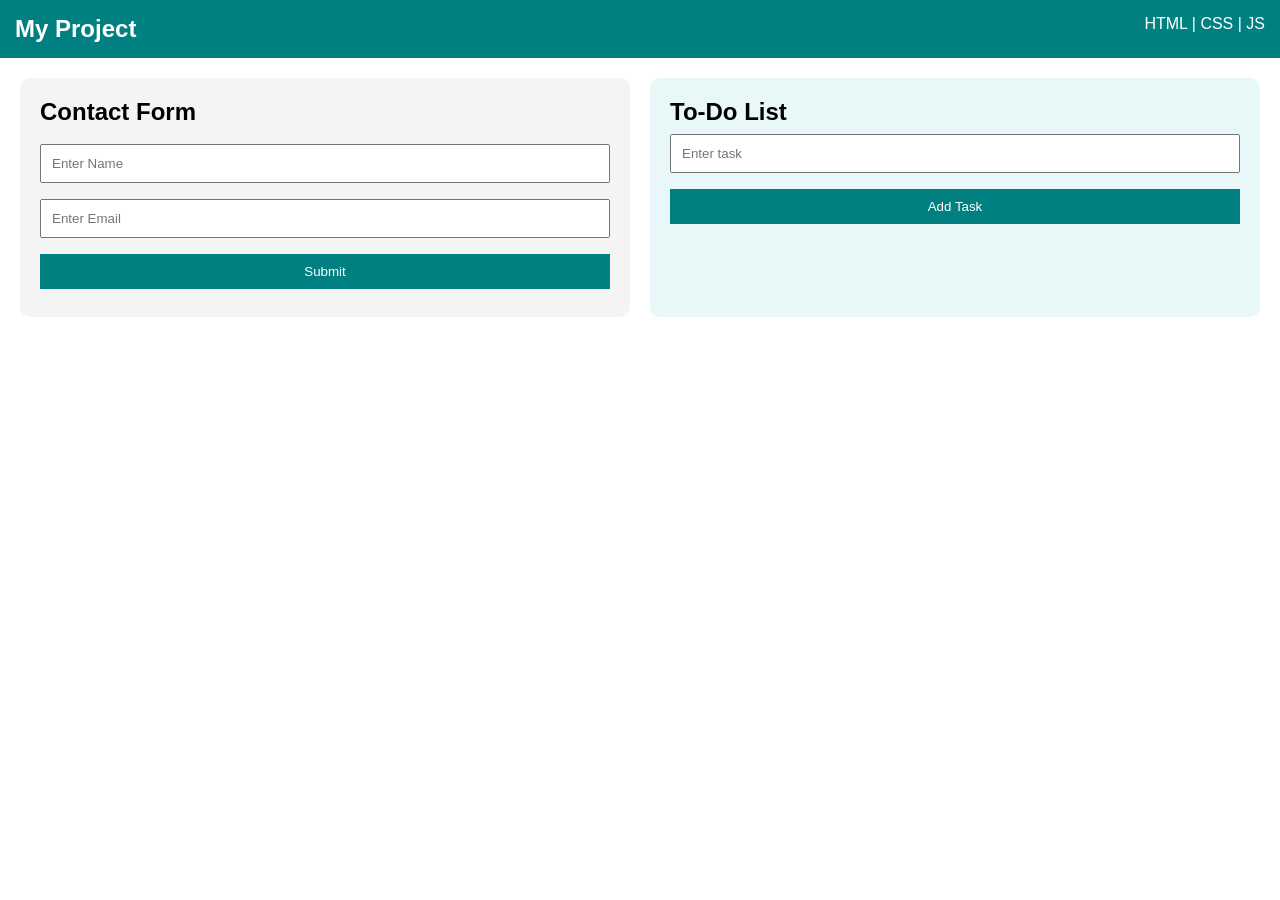
<file: Task 2/index.html>
<!DOCTYPE html>
<html lang="en">
<head>
<meta charset="UTF-8">
<meta name="viewport" content="width=device-width, initial-scale=1.0">
<title>Intermediate HTML CSS JS Task</title>

<link rel="stylesheet" href="style.css">
</head>

<body>

<!-- FLEXBOX NAVBAR -->
<div class="navbar">
  <h2>My Project</h2>
  <p>HTML | CSS | JS</p>
</div>

<div class="container">

  <!-- CONTACT FORM -->
  <div class="form-box">
    <h2>Contact Form</h2>

    <form id="contactForm">
      <input type="text" id="name" placeholder="Enter Name">
      <input type="email" id="email" placeholder="Enter Email">
      <button type="submit">Submit</button>
      <p class="error" id="errorMsg"></p>
    </form>
  </div>

  <!-- TODO LIST -->
  <div class="todo-box">
    <h2>To-Do List</h2>

    <input type="text" id="taskInput" placeholder="Enter task">
    <button onclick="addTask()">Add Task</button>

    <div id="taskList"></div>
  </div>

</div>

<script src="script.js"> </script>

</body>
</html>
</file>
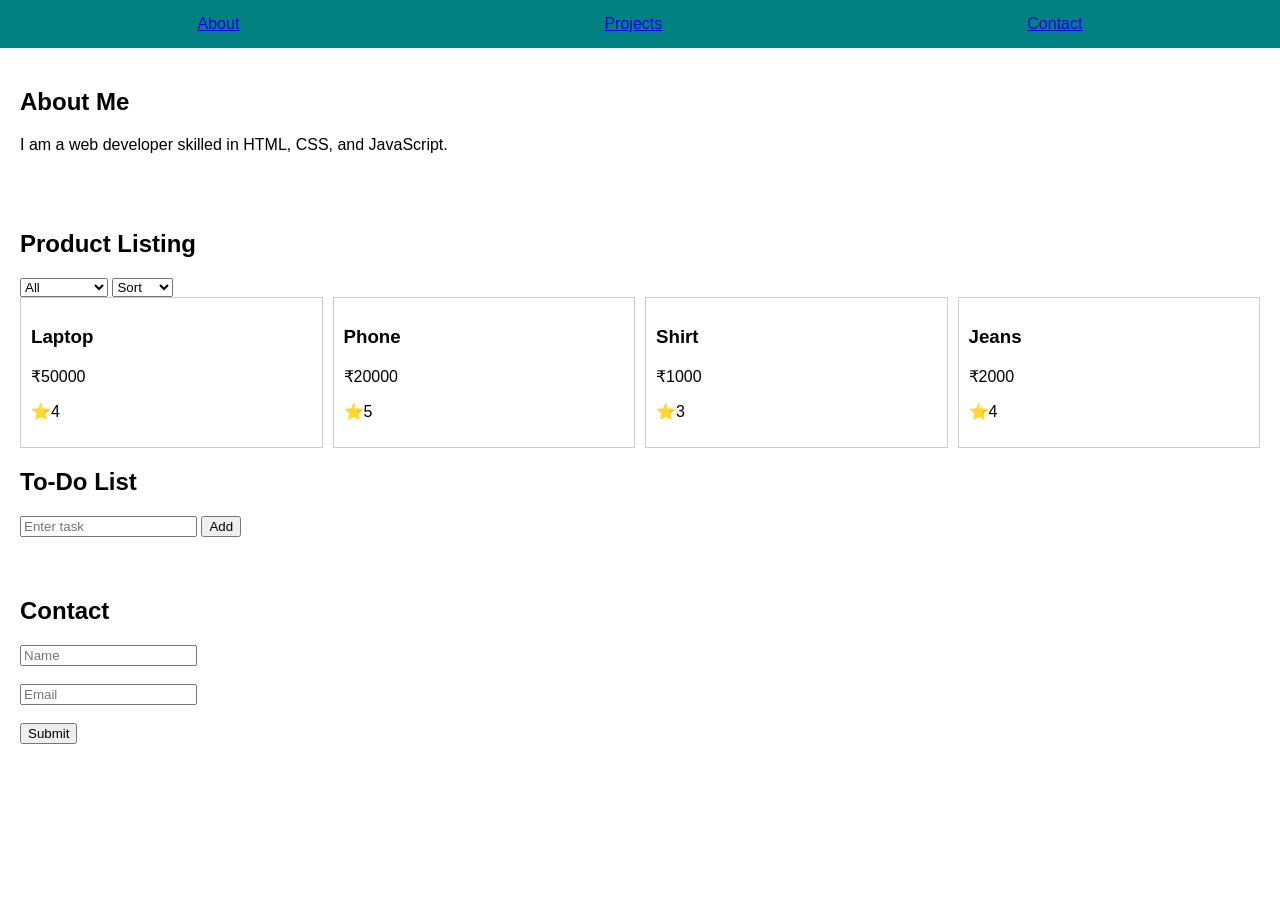
<file: Task 4/index.html>
<!DOCTYPE html>
<html lang="en">
<head>
<meta charset="UTF-8">
<meta name="viewport" content="width=device-width, initial-scale=1.0">
<title>Full Project</title>
<link rel="stylesheet" href="style.css">
</head>

<body>

<!-- NAVBAR -->
<nav>
  <a href="#about">About</a>
  <a href="#projects">Projects</a>
  <a href="#contact">Contact</a>
</nav>

<!-- ABOUT -->
<section id="about">
  <h2>About Me</h2>
  <p>I am a web developer skilled in HTML, CSS, and JavaScript.</p>
</section>

<!-- PROJECTS -->
<section id="projects">

  <h2>Product Listing</h2>

  <select onchange="filterCategory(this.value)">
    <option value="all">All</option>
    <option value="electronics">Electronics</option>
    <option value="clothes">Clothes</option>
  </select>

  <select onchange="sortProducts(this.value)">
    <option value="default">Sort</option>
    <option value="price">Price</option>
    <option value="rating">Rating</option>
  </select>

  <div class="products" id="productList"></div>

  <h2>To-Do List</h2>

  <input id="taskInput" placeholder="Enter task">
  <button onclick="addTask()">Add</button>

  <div id="taskList"></div>

</section>

<!-- CONTACT -->
<section id="contact">
  <h2>Contact</h2>
  <input id="name" placeholder="Name"><br><br>
  <input id="email" placeholder="Email"><br><br>
  <button onclick="submitForm()">Submit</button>
  <p id="msg"></p>
</section>

<script src="script.js"></script>

</body>
</html>
</file>
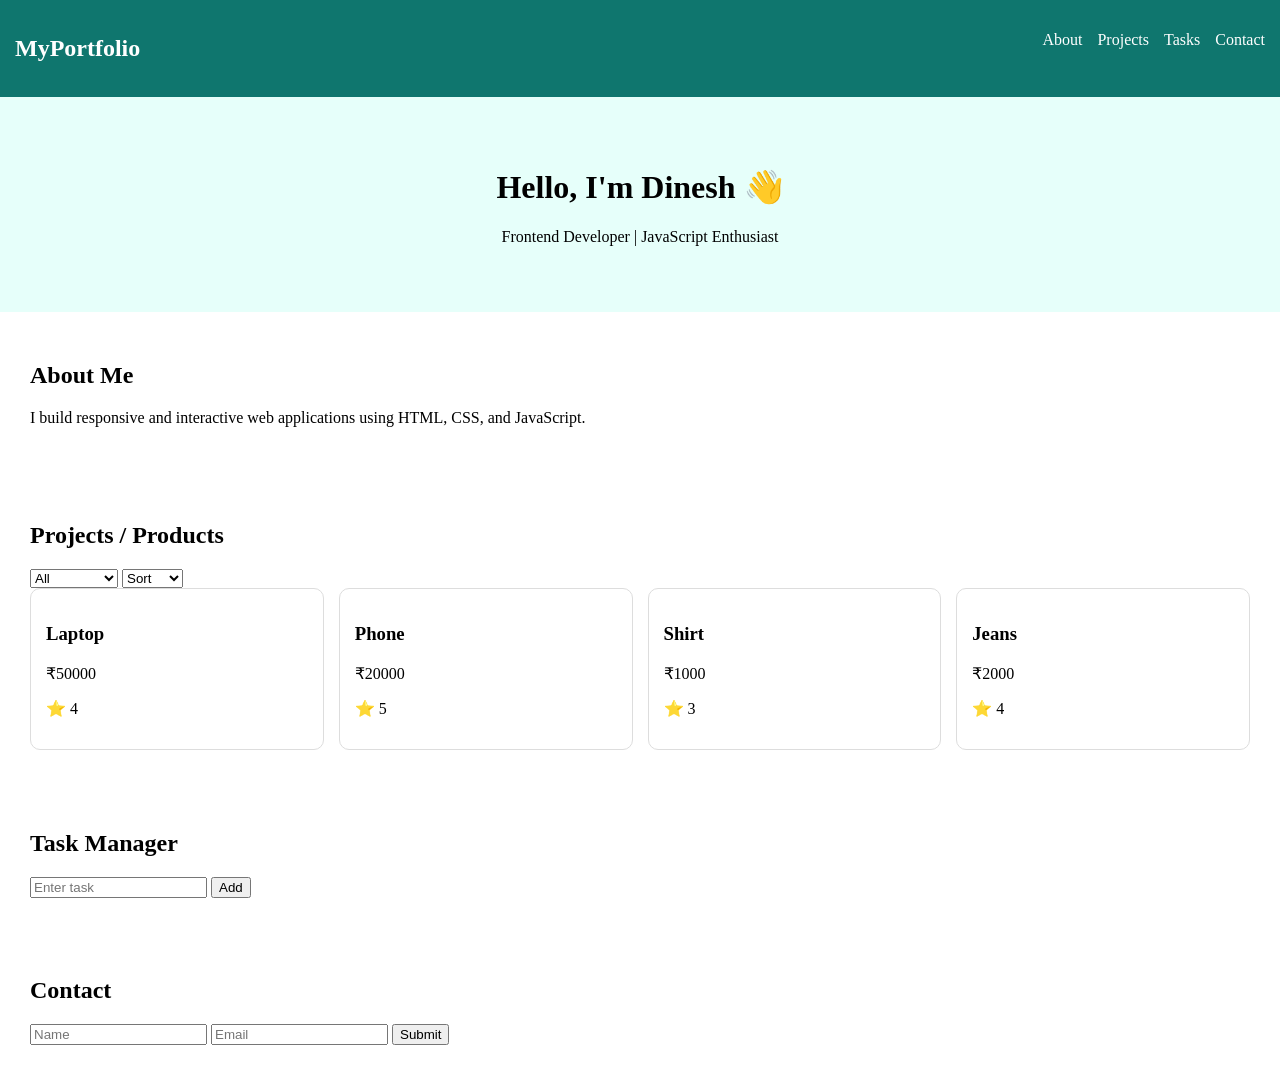
<file: Task 5/index.html>
<!DOCTYPE html>
<html lang="en">
<head>
<meta charset="UTF-8">
<meta name="viewport" content="width=device-width, initial-scale=1.0">
<title>Dinesh Portfolio</title>
<link rel="stylesheet" href="style.css">
</head>

<body>

<!-- NAVBAR -->
<nav>
  <h2>MyPortfolio</h2>
  <ul>
    <li><a href="#about">About</a></li>
    <li><a href="#products">Projects</a></li>
    <li><a href="#todo">Tasks</a></li>
    <li><a href="#contact">Contact</a></li>
  </ul>
</nav>

<!-- HERO -->
<header class="hero">
  <h1>Hello, I'm Dinesh 👋</h1>
  <p>Frontend Developer | JavaScript Enthusiast</p>
</header>

<!-- ABOUT -->
<section id="about">
  <h2>About Me</h2>
  <p>I build responsive and interactive web applications using HTML, CSS, and JavaScript.</p>
</section>

<!-- PRODUCTS -->
<section id="products">
  <h2>Projects / Products</h2>

  <div class="controls">
    <select id="category">
      <option value="all">All</option>
      <option value="electronics">Electronics</option>
      <option value="clothes">Clothes</option>
    </select>

    <select id="sort">
      <option value="default">Sort</option>
      <option value="price">Price</option>
      <option value="rating">Rating</option>
    </select>
  </div>

  <div id="productList" class="grid"></div>
</section>

<!-- TODO -->
<section id="todo">
  <h2>Task Manager</h2>
  <input id="taskInput" placeholder="Enter task">
  <button onclick="addTask()">Add</button>
  <div id="taskList"></div>
</section>

<!-- CONTACT -->
<section id="contact">
  <h2>Contact</h2>
  <input id="name" placeholder="Name">
  <input id="email" placeholder="Email">
  <button onclick="submitForm()">Submit</button>
  <p id="msg"></p>
</section>

<script src="script.js"></script>
</body>
</html>
</file>
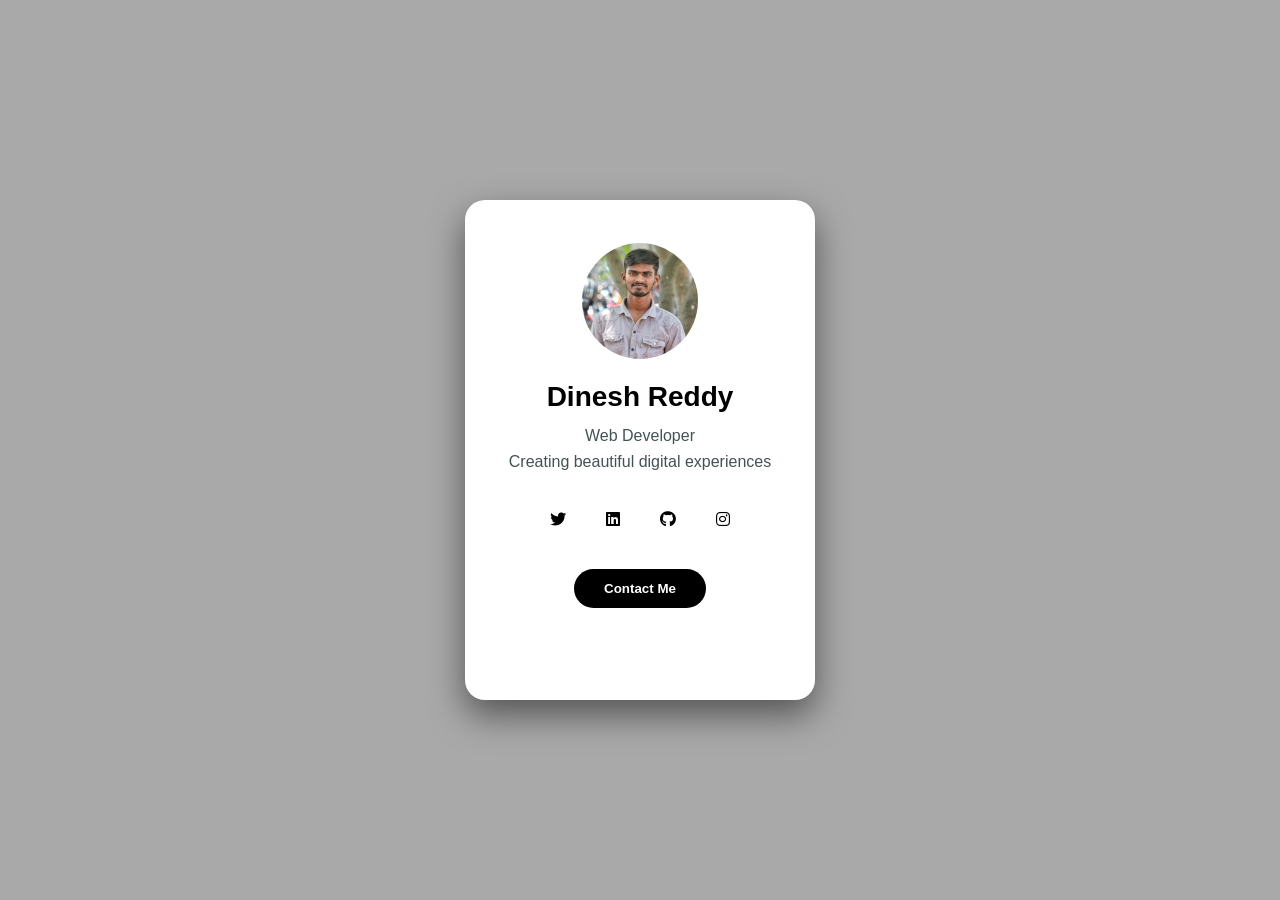
<file: Task1/index.html>
<!DOCTYPE html>
<html lang="en">
<head>
    <meta charset="UTF-8">
    <meta name="viewport" content="width=device-width, initial-scale=1.0">
    <title>Glassmorphic Profile Card</title>
    
    <link rel="stylesheet" href="https://cdnjs.cloudflare.com/ajax/libs/font-awesome/6.7.2/css/all.min.css" integrity="sha512-Evv84Mr4kqVGRNSgIGL/F/aIDqQb7xQ2vcrdIwxfjThSH8CSR7PBEakCr51Ck+w+/U6swU2Im1vVX0SVk9ABhg==" crossorigin="anonymous" referrerpolicy="no-referrer" />

    <link rel="stylesheet" href="style.css">
</head>
<body>
    <div class="card">
        <div class="content">
            <img src="profile.jpeg" class="avatar" alt="Avatar">
            <h2>Dinesh Reddy</h2>
            <p>Web Developer<br>Creating beautiful digital experiences</p>
            <div class="socials">
                <a href="#"><i class="fa-brands fa-twitter"></i></a>
                <a href="#"><i class="fa-brands fa-linkedin"></i></a>
                <a href="#"><i class="fa-brands fa-github"></i></a>
		        <a href="#"><i class="fa-brands fa-instagram"></i></a>
            </div>
            <button onclick="showMessage()">Contact Me</button>
        </div>
    </div>
    <script src="script.js"></script>
</body>
</html>
</file>
<file: Task 2/style.css>
/* RESET */
* {
  margin: 0;
  padding: 0;
  box-sizing: border-box;
  font-family: Arial, sans-serif;
}

/* LAYOUT */
.container {
  display: grid;
  grid-template-columns: 1fr 1fr;
  gap: 20px;
  padding: 20px;
}

/* RESPONSIVE */
@media(max-width: 768px){
  .container {
    grid-template-columns: 1fr;
  }
}

/* FORM STYLING */
.form-box {
  background: #f4f4f4;
  padding: 20px;
  border-radius: 10px;
}

.form-box h2 {
  margin-bottom: 10px;
}

input, button {
  width: 100%;
  padding: 10px;
  margin: 8px 0;
}

button {
  background: teal;
  color: white;
  border: none;
  cursor: pointer;
}

button:hover {
  background: darkcyan;
}

.error {
  color: red;
  font-size: 14px;
}

/* TODO LIST */
.todo-box {
  background: #e8f7f7;
  padding: 20px;
  border-radius: 10px;
}

.todo-item {
  display: flex;
  justify-content: space-between;
  background: white;
  margin: 5px 0;
  padding: 10px;
  border-radius: 5px;
}

/* FLEXBOX NAV */
.navbar {
  display: flex;
  justify-content: space-between;
  background: teal;
  color: white;
  padding: 15px;
}
</file>
<file: Task 4/style.css>
body {
  font-family: Arial;
  margin: 0;
}

/* NAVBAR */
nav {
  background: teal;
  color: white;
  display: flex;
  justify-content: space-around;
  padding: 15px;
}

/* SECTIONS */
section {
  padding: 20px;
}

/* PROJECT CARDS */
.products {
  display: grid;
  grid-template-columns: repeat(auto-fit, minmax(200px,1fr));
  gap: 10px;
}

.card {
  border: 1px solid #ccc;
  padding: 10px;
}

/* TODO */
.todo-item {
  display: flex;
  justify-content: space-between;
  background: #eee;
  margin: 5px;
  padding: 8px;
}
</file>
<file: Task 5/style.css>
/* GLOBAL */
body {
  margin: 0;
  font-family: 'Segoe UI';
}

/* NAVBAR */
nav {
  display: flex;
  justify-content: space-between;
  background: #0f766e;
  color: white;
  padding: 15px;
}

nav ul {
  display: flex;
  list-style: none;
  gap: 15px;
}

nav a {
  color: white;
  text-decoration: none;
}

/* HERO */
.hero {
  text-align: center;
  padding: 50px;
  background: #e6fffa;
}

/* SECTIONS */
section {
  padding: 30px;
}

/* GRID */
.grid {
  display: grid;
  grid-template-columns: repeat(auto-fit, minmax(200px,1fr));
  gap: 15px;
}

.card {
  padding: 15px;
  border: 1px solid #ddd;
  border-radius: 10px;
  transition: 0.3s;
}

.card:hover {
  transform: scale(1.05);
}

/* TODO */
#taskList div {
  display: flex;
  justify-content: space-between;
  margin: 5px 0;
  background: #f1f5f9;
  padding: 10px;
}

/* RESPONSIVE */
@media(max-width:768px){
  nav {
    flex-direction: column;
    text-align: center;
  }
}
</file>
<file: Task1/style.css>
:root {
    --primary: rgba(255, 70, 86, 0.9);
    --secondary: rgba(89, 205, 255, 0.9);
    --glass: rgba(255, 255, 255, 0.05);
}

* {
    margin: 0;
    padding: 0;
    box-sizing: border-box;
}

body {
    min-height: 100vh;
    display: grid;
    place-items: center;
    background-color: darkgray;
    /* background: linear-gradient(45deg, #0a0a0a, #2a2a2a); */
    /* background: linear-gradient(to top,rgba(0,0,0,0.3)50%,  rgba(0,0,0,0.3)50%), url(3.jpg); */
    background-position: center;
    background-size: cover;
    font-family: 'Segoe UI', sans-serif;
}

.card {
    position: relative;
    width: 350px;
    height: 500px;
    /* background: var(--glass); */
    background-color: white;
    border-radius: 20px;
    backdrop-filter: blur(15px);
    border: 1px solid rgba(255, 255, 255, 0.2);
    box-shadow: 0 15px 35px rgba(0, 0, 0, 0.5);
    transform-style: preserve-3d;
    animation: float 6s ease-in-out infinite;
}



.content {
    position: relative;
    padding: 40px;
    display: flex;
    flex-direction: column;
    align-items: center;
    z-index: 1;
}

.avatar {
    width: 120px;
    height: 120px;
    border-radius: 50%;
    border: 2px solid rgba(255, 255, 255, 0.1);
    margin-bottom: 20px;
    transition: 0.5s;
    cursor: pointer;
}

.avatar:hover {
    transform: scale(1.1) rotate(15deg);
}

h2 {
    color: black;
    font-size: 1.75em;
    margin-bottom: 10px;
}

p {
    color: rgba(5, 25, 23, 0.75);
    text-align: center;
    line-height: 1.6;
    margin-bottom: 25px;
}

.socials {
    display: flex;
    gap: 15px;
    margin-bottom: 30px;
}

.socials a {
    width: 40px;
    height: 40px;
    background: var(--glass);
    border-radius: 50%;
    display: grid;
    place-items: center;
    color:black;
    text-decoration: none;
    transition: 0.3s;
}

.socials a:hover {
    
    transform: translateY(-5px);
}

button {
    padding: 12px 30px;
    background-color: black;
    border: none;
    border-radius: 25px;
    color: white;
    font-weight: 600;
    cursor: pointer;
    transition: 0.3s;
}

button:hover {
    letter-spacing: 2px;
    box-shadow: 0 5px 15px rgba(255, 70, 86, 0.4);
}

@keyframes float {
    0%, 100% { transform: translateY(0) rotateX(0) rotateY(0); }
    25% { transform: translateY(-20px) rotateX(5deg) rotateY(5deg); }
    75% { transform: translateY(20px) rotateX(-5deg) rotateY(-5deg); }
}
</file>
